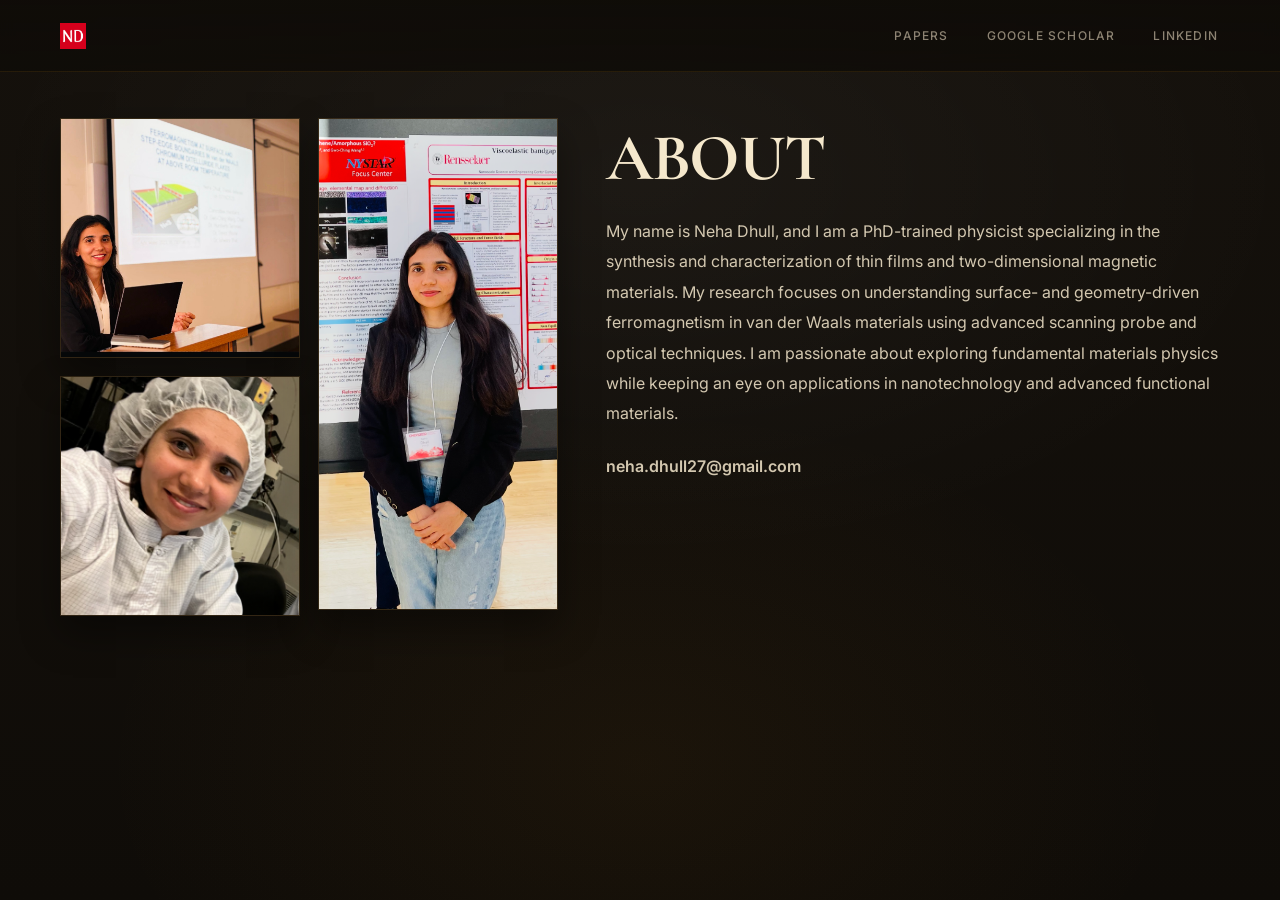
<file: index.html>
<!doctype html>
<html lang="en">
<head>
  <meta charset="utf-8"/>
  <meta name="viewport" content="width=device-width,initial-scale=1"/>
  <title>Neha Dhull</title>
  <link rel="icon" type="image/png" href="./assets/ndfavicon.ico">
  <link rel="stylesheet" href="./assets/style.css"/>
</head>

<body data-page="about">
  <header class="nav">
    <div class="nav-inner">
      <a class="brand" href="index.html">
        <div class="brand-mark" aria-hidden="true">
          <img class="brand-icon" src="./assets/ndfavicon.ico" alt="" />
        </div>
      </a>

      <nav class="nav-links">
        <a class="nav-link" data-nav="years" href="papers.html">PAPERS</a>
        <a class="nav-link" data-nav="years" href="https://scholar.google.com/citations?user=_oXUSeQAAAAJ&hl=en">GOOGLE SCHOLAR</a>
        <a class="nav-link" data-nav="years" href="https://www.linkedin.com/in/neha-dhull-234360178/">LINKEDIN</a>
      </nav>
    </div>
  </header>

  <main class="container">
  <div class="about-split">
    <div class="about-photos">
      <div class="photo-stack">
        <div class="about-photo">
          <img src="./assets/images/panelists/neha-2.png" alt="Neha Dhull 1" loading="lazy">
        </div>
        <div class="about-photo">
          <img src="./assets/images/panelists/neha-4.png" alt="Neha Dhull 2" loading="lazy">
        </div>
      </div>

      <div class="about-photo tall">
        <img src="./assets/images/panelists/neha-3.png" alt="Neha Dhull 3" loading="lazy">
      </div>
    </div>


    <div class="about-bio">
      <h1 class="h-serif about-title">ABOUT</h1>

      <p>
        My name is Neha Dhull, and I am a PhD-trained physicist specializing in the synthesis and characterization of thin films and two-dimensional magnetic materials. My research focuses on understanding surface- and geometry-driven ferromagnetism in van der Waals materials using advanced scanning probe and optical techniques. I am passionate about exploring fundamental materials physics while keeping an eye on applications in nanotechnology and advanced functional materials.
      </p>

      <p>
      </p>

      <p>
      </p>

      <p class="about-email">neha.dhull27@gmail.com</p>
    </div>
  </div>
</main>


  <script src="./assets/app.js"></script>
</body>
</html>
</file>
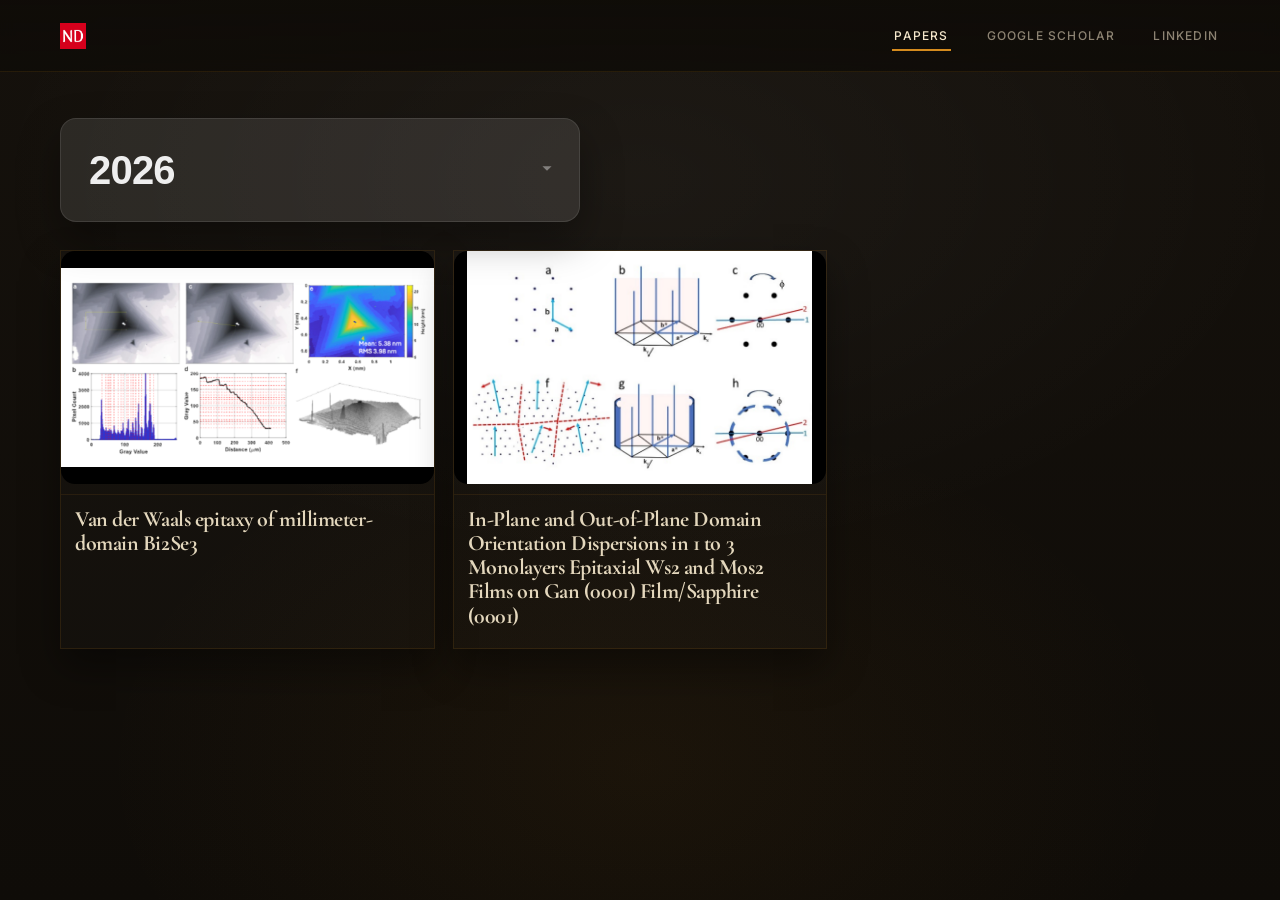
<file: papers.html>
<!doctype html>
<html lang="en">
<head>
  <meta charset="utf-8"/>
  <meta name="viewport" content="width=device-width,initial-scale=1"/>
  <title>Neha Dhull - Papers</title>
  <link rel="icon" type="image/png" href="./assets/ndfavicon.ico">
  <link rel="stylesheet" href="./assets/style.css"/>
</head>

<body data-page="years">
  <header class="nav">
    <div class="nav-inner">
      <a class="brand" href="index.html">
        <div class="brand-mark" aria-hidden="true">
          <img class="brand-icon" src="./assets/ndfavicon.ico" alt="" />
        </div>
      </a>

      <nav class="nav-links">
        <a class="nav-link" data-nav="papers" href="papers.html">PAPERS</a>
        <a class="nav-link" data-nav="years" href="https://scholar.google.com/citations?user=_oXUSeQAAAAJ&hl=en">GOOGLE SCHOLAR</a>
        <a class="nav-link" data-nav="years" href="https://www.linkedin.com/in/neha-dhull-234360178/">LINKEDIN</a>
      </nav>
    </div>
  </header>

  <main class="container">
    <div class="filters">
      <div class="filter-wrap year">
        <select id="year-select" class="filter-select" aria-label="Select year"></select>
        <div class="filter-caret" aria-hidden="true">
          <svg viewBox="0 0 24 24"><path d="M7 10l5 5 5-5"/></svg>
        </div>
      </div>

    </div>

    <div id="movies-grid" class="poster-grid"></div>
  </main>


  <script src="./assets/app.js"></script>
</body>
</html>
</file>
<file: assets/style.css>
/* Fonts */
@import url('https://fonts.googleapis.com/css2?family=Cormorant+Garamond:ital,wght@0,500;0,600;0,700;1,600&family=Inter:wght@400;500;600&display=swap');

:root{
  --bg0: #0f0c08;
  --bg1: #15110c;
  --bg2: #1b160f;
  --text: #f5e8cc;
  --text2: #e8dcc2;
  --muted: #8c8272;
  --muted2: #6f6658;
  --accent: #d58b1e;
  --accent2:#b87413;
  --border: #2a241b;
  --border2:#3a3126;
  --shadow: rgba(0,0,0,.55);
  --card: rgba(255,255,255,0.02);
  --card2: rgba(255,255,255,0.03);
  --radius: 14px;
}

* { box-sizing:border-box; }

html,body { height:100%; }

body{
  margin:0;
  background:
    radial-gradient(1200px 700px at 50% 20%, rgba(255,255,255,0.04), transparent 55%),
    radial-gradient(900px 600px at 50% 85%, rgba(213,139,30,0.06), transparent 60%),
    linear-gradient(180deg, var(--bg1), var(--bg0));
  color: var(--text);
  font-family: Inter, system-ui, -apple-system, Segoe UI, Roboto, Arial, sans-serif;
}

a{ color:inherit; text-decoration:none; }

.container{
  width: min(1200px, calc(100% - 120px));
  margin: 0 auto;
  padding: 46px 0 90px;
}

@media (max-width: 900px){
  .container{ width: min(960px, calc(100% - 40px)); }
}

/* NAV */
.nav{
  position: sticky;
  top: 0;
  z-index: 20;
  background: linear-gradient(180deg, rgba(15,12,8,0.95), rgba(15,12,8,0.86));
  backdrop-filter: blur(8px);
  border-bottom: 1px solid rgba(213,139,30,0.12);
}

.nav-inner{
  width: min(1200px, calc(100% - 120px));
  margin: 0 auto;
  padding: 18px 0;
  display:flex;
  align-items:center;
  justify-content:space-between;
  gap: 28px;
}

@media (max-width: 900px){
  .nav-inner{ width: min(960px, calc(100% - 40px)); }
}

.brand{
  display:flex;
  align-items:center;
  gap: 14px;
  min-width: 260px;
}

.brand-mark{
  width: 26px;
  height: 26px;
  display:grid;
  place-items:center;
  color: var(--accent);
}

.brand-title{
  font-family: "Cormorant Garamond", serif;
  font-weight: 600;
  letter-spacing: 0.01em;
  font-size: 24px;
  color: var(--text);
}

.nav-links{
  display:flex;
  align-items:center;
  gap: 34px;
}

.nav-link{
  position:relative;
  color: rgba(245,232,204,0.55);
  font-weight: 500;
  letter-spacing: 0.10em;
  text-transform: uppercase;
  font-size: 12px;
  padding: 10px 2px;
}

.nav-link:hover{ color: rgba(245,232,204,0.85); }

.nav-link.active{
  color: var(--text);
}

.nav-link.active::after{
  content:"";
  position:absolute;
  left:0;
  right:0;
  bottom: 2px;
  height: 2px;
  background: var(--accent);
}

/* TYPO */
.h-serif{
  font-family: "Cormorant Garamond", serif;
  color: var(--text);
  letter-spacing: -0.02em;
}

.hero{
  min-height: 610px;
  display:grid;
  place-items:center;
  text-align:center;
  padding: 32px 0 40px;
}

.stars{
  display:flex;
  justify-content:center;
  gap: 10px;
  margin-bottom: 18px;
}

.star{
  width: 18px;
  height: 18px;
  color: var(--accent);
}

.hero h1{
  margin:0;
  font-size: clamp(46px, 6vw, 92px);
  line-height: 0.95;
  font-weight: 700;
}

.hero .gold-italic{
  color: var(--accent);
  font-style: italic;
  font-weight: 600;
}

.hero p{
  margin: 20px auto 0;
  max-width: 72ch;
  color: rgba(245,232,204,0.45);
  font-size: 18px;
  line-height: 1.7;
}

.hero-actions{
  display:flex;
  justify-content:center;
  gap: 18px;
  margin-top: 44px;
  flex-wrap: wrap;
}

/* Buttons */
.btn{
  display:inline-flex;
  align-items:center;
  justify-content:center;
  gap: 10px;
  padding: 18px 28px;
  min-width: 240px;
  border-radius: 0;
  font-weight: 600;
  font-size: 20px;
  border: 1px solid rgba(255,255,255,0.18);
  background: transparent;
  color: rgba(245,232,204,0.72);
  box-shadow: 0 12px 28px rgba(0,0,0,0.35);
}

.btn:hover{
  border-color: rgba(255,255,255,0.28);
  color: rgba(245,232,204,0.90);
}

.btn-primary{
  background: var(--accent);
  color: #13100c;
  border-color: rgba(213,139,30,0.65);
}

.btn-primary:hover{
  background: var(--accent2);
}

.btn .arrow{
  font-size: 24px;
  line-height: 0;
  transform: translateY(-1px);
  opacity: 0.9;
}

/* Footer line (EST. 2024) */
.est{
  margin-top: 70px;
  display:flex;
  align-items:center;
  justify-content:center;
  gap: 18px;
  color: rgba(245,232,204,0.35);
  letter-spacing: 0.18em;
  text-transform: uppercase;
  font-size: 12px;
}

.est::before,
.est::after{
  content:"";
  width: 120px;
  height: 1px;
  background: rgba(213,139,30,0.22);
}

@media (max-width: 520px){
  .est::before,.est::after{ width: 70px; }
}

/* Years page */
.year-header{
  display:flex;
  align-items:flex-start;
  justify-content:space-between;
  gap: 28px;
  margin-bottom: 26px;
}

.year-select-wrap{
  width: 270px;
}

.year-select{
  width: 100%;
  appearance: none;
  background:
    linear-gradient(180deg, rgba(255,255,255,0.04), rgba(255,255,255,0.02));
  border: 1px solid rgba(255,255,255,0.14);
  color: var(--text);
  padding: 22px 54px 18px 24px;
  font-family: "Cormorant Garamond", serif;
  font-weight: 700;
  font-size: 60px;
  letter-spacing: 0.02em;
  outline: none;
}

.year-select-wrap{
  position: relative;
}

.year-caret{
  position:absolute;
  right: 18px;
  top: 50%;
  transform: translateY(-45%);
  color: var(--accent);
  font-size: 20px;
  pointer-events: none;
}

.year-sub{
  margin-top: 14px;
  color: rgba(245,232,204,0.35);
  font-style: italic;
  font-size: 14px;
}

.poster-grid{
  margin-top: 22px;
  display:grid;
  grid-template-columns: repeat(4, minmax(0, 1fr));
  gap: 22px;
}

@media (max-width: 1100px){ .poster-grid{ grid-template-columns: repeat(3, minmax(0,1fr)); } }
@media (max-width: 800px){ .poster-grid{ grid-template-columns: repeat(2, minmax(0,1fr)); } }
@media (max-width: 520px){ .poster-grid{ grid-template-columns: repeat(1, minmax(0,1fr)); } }

.poster-tile{
  border: 1px solid rgba(213,139,30,0.12);
  background: rgba(255,255,255,0.015);
  box-shadow: 0 18px 36px rgba(0,0,0,0.40);
  overflow:hidden;
}

.poster{
  width: 100%;
  aspect-ratio: 2 / 3;
  background: rgba(255,255,255,0.02);
  display:block;
}

.poster img{
  width:100%;
  height:100%;
  object-fit: cover;
  display:block;
}

/* Panelists */
.page-title{
  text-align:center;
  margin: 34px 0 30px;
}

.page-title h1{
  margin: 0;
  font-size: 66px;
  font-weight: 700;
}

.page-title p{
  margin: 16px auto 0;
  max-width: 78ch;
  color: rgba(245,232,204,0.35);
  font-size: 16px;
  line-height: 1.8;
}

.panelist-list{
  display:grid;
  gap: 30px;
  margin-top: 36px;
}

.panelist-card{
  display:grid;
  grid-template-columns: 560px 1fr;
  gap: 0;
  border: 1px solid rgba(213,139,30,0.12);
  background: rgba(255,255,255,0.01);
  box-shadow: 0 18px 36px rgba(0,0,0,0.40);
}

@media (max-width: 1100px){
  .panelist-card{ grid-template-columns: 1fr; }
}

.panelist-photo{
  background: rgba(255,255,255,0.02);
  border-right: 1px solid rgba(213,139,30,0.10);
  min-height: 360px;
}

@media (max-width: 1100px){
  .panelist-photo{ border-right: none; border-bottom: 1px solid rgba(213,139,30,0.10); }
}

.panelist-photo img{
  width:100%;
  height:100%;
  object-fit: cover;
  display:block;
}

.panelist-body{
  padding: 48px 46px;
}

.panelist-name{
  font-family: "Cormorant Garamond", serif;
  font-size: 58px;
  font-weight: 700;
  margin: 0;
}

.panelist-quote{
  margin: 14px 0 0;
  color: var(--accent);
  font-style: italic;
  font-size: 18px;
  line-height: 1.6;
}

.panelist-bio{
  margin: 22px 0 0;
  color: rgba(245,232,204,0.35);
  line-height: 1.9;
  font-size: 16px;
}

.panelist-footer{
  margin-top: 30px;
  display:flex;
  align-items:center;
  gap: 22px;
  color: rgba(245,232,204,0.35);
  font-size: 14px;
}

.panelist-footer a{
  color: var(--accent);
  letter-spacing: 0.06em;
  text-transform: uppercase;
  font-size: 13px;
  font-weight: 600;
}

.panelist-footer a:hover{
  color: #f0b04c;
}

.panelist-footer .arrow{
  margin-left: 10px;
  font-size: 16px;
  transform: translateY(1px);
}

/* Movie page minimal (keep consistent dark theme) */
.movie-layout{
  display:grid;
  grid-template-columns: 420px 1fr;
  gap: 28px;
  align-items:start;
}

@media (max-width: 950px){
  .movie-layout{ grid-template-columns: 1fr; }
}

.card{
  border: 1px solid rgba(213,139,30,0.12);
  background: rgba(255,255,255,0.01);
  box-shadow: 0 18px 36px rgba(0,0,0,0.40);
}

.card-pad{ padding: 26px; }

.badge{
  display:inline-flex;
  align-items:center;
  justify-content:center;
  padding: 8px 12px;
  border: 1px solid rgba(213,139,30,0.20);
  color: rgba(245,232,204,0.70);
  font-size: 13px;
  letter-spacing: 0.08em;
  text-transform: uppercase;
}

.badge-strong{
  background: rgba(213,139,30,0.14);
  color: var(--accent);
  border-color: rgba(213,139,30,0.35);
}

.hr{
  height: 1px;
  background: rgba(213,139,30,0.14);
  margin: 22px 0;
}

.small-muted{
  color: rgba(245,232,204,0.35);
  font-size: 14px;
  line-height: 1.9;
}

.review-card{
  padding: 22px 26px;
  display:flex;
  flex-direction:column;
  gap: 10px;
}

.review-top{
  display:flex;
  justify-content:space-between;
  align-items:baseline;
  gap: 16px;
  flex-wrap: wrap;
}

.review-name{
  font-family: "Cormorant Garamond", serif;
  font-size: 26px;
  font-weight: 700;
}

.review-text{
  color: rgba(245,232,204,0.35);
  line-height: 1.9;
  font-size: 15px;
}

/* Utility */
.hidden{ display:none !important; }

/* --- YEARS FILTERS (dropdowns like screenshot) --- */

.filters {
  display: flex;
  gap: 22px;
  align-items: flex-start;
  margin-bottom: 28px;
  flex-wrap: wrap;
}

.filter-wrap {
  position: relative;
  width: 520px;
  max-width: 100%;
}

.filter-select {
  width: 100%;
  appearance: none;
  border: 1px solid rgba(255,255,255,0.10);
  background: rgba(255,255,255,0.10);
  color: rgba(255,255,255,0.92);
  padding: 22px 64px 22px 28px;
  border-radius: 16px;
  font-weight: 800;
  font-size: 54px;
  letter-spacing: -0.02em;
  outline: none;
  box-shadow: 0 18px 40px rgba(0,0,0,0.35);
  transition: background 120ms ease, border-color 120ms ease, transform 120ms ease;
}

.filter-select:hover {
  background: rgba(255,255,255,0.14);
  border-color: rgba(255,255,255,0.16);
}

.filter-select:focus-visible {
  border-color: rgba(213,139,30,0.55);
  box-shadow: 0 0 0 3px rgba(213,139,30,0.18), 0 18px 40px rgba(0,0,0,0.35);
}

.filter-caret {
  position: absolute;
  right: 22px;
  top: 50%;
  transform: translateY(-50%);
  pointer-events: none;
  opacity: 0.55;
}

.filter-caret svg {
  width: 22px;
  height: 22px;
  fill: rgba(255,255,255,0.70);
}

/* Award dropdown is same shape but slightly smaller type */
.filter-wrap.award .filter-select {
  font-size: 46px;
}

/* Smaller screens */
@media (max-width: 900px) {
  .filter-wrap { width: 100%; }
  .filter-select { font-size: 42px; padding: 18px 58px 18px 22px; }
  .filter-wrap.award .filter-select { font-size: 36px; }
}

/* --- POSTER GRID: 4 per row on desktop, 1086x1609 aspect --- */

.poster-grid {
  margin-top: 18px;
  display: grid;
  grid-template-columns: repeat(4, minmax(0, 1fr));
  gap: 22px;
}

@media (max-width: 1100px) { .poster-grid { grid-template-columns: repeat(3, minmax(0, 1fr)); } }
@media (max-width: 820px)  { .poster-grid { grid-template-columns: repeat(2, minmax(0, 1fr)); } }
@media (max-width: 520px)  { .poster-grid { grid-template-columns: repeat(1, minmax(0, 1fr)); } }

.poster-tile {
  border: 1px solid rgba(213,139,30,0.12);
  background: rgba(255,255,255,0.01);
  box-shadow: 0 18px 36px rgba(0,0,0,0.40);
  overflow: hidden;
  transition: border-color 140ms ease, background 140ms ease, transform 140ms ease;
}

.poster-tile:hover {
  border-color: rgba(213,139,30,0.22);
  background: rgba(255,255,255,0.018);
  transform: translateY(-1px);
}

.poster {
  width: 100%;
  aspect-ratio: 1086 / 1609;
  background: rgba(255,255,255,0.02);
  display: block;
}

.poster img {
  width: 100%;
  height: 100%;
  object-fit: cover;
  display: block;
}

/* nomination labels under poster */
.poster-meta {
  padding: 12px 14px 14px;
  border-top: 1px solid rgba(213,139,30,0.10);
}

.poster-title {
  font-family: "Cormorant Garamond", serif;
  font-size: 22px;
  font-weight: 700;
  margin: 0 0 6px 0;
  color: rgba(245,232,204,0.92);
}

.nom-list {
  margin: 0;
  color: rgba(245,232,204,0.40);
  font-size: 13px;
  line-height: 1.6;
}

.nom-chip {
  display: inline;
  color: rgba(245,232,204,0.40);
}

.nom-chip.active {
  color: var(--accent);
  font-weight: 600;
}

/* --- YEARS FILTERS (dropdowns like screenshot) --- */

.filters {
  display: flex;
  gap: 22px;
  align-items: flex-start;
  margin-bottom: 28px;
  flex-wrap: wrap;
}

.filter-wrap {
  position: relative;
  width: 520px;        /* same width for both */
  max-width: 100%;
}

.filter-select {
  width: 100%;
  height: 104px;       /* forces same height */
  appearance: none;
  border: 1px solid rgba(255,255,255,0.10);
  background: rgba(255,255,255,0.10);
  color: rgba(255,255,255,0.92);

  padding: 18px 64px 18px 28px;
  border-radius: 16px;

  font-weight: 800;
  font-size: 52px;     /* base tile size */
  letter-spacing: -0.02em;
  line-height: 1;

  outline: none;
  box-shadow: 0 18px 40px rgba(0,0,0,0.35);
  transition: background 120ms ease, border-color 120ms ease, transform 120ms ease;
}

.filter-select:hover {
  background: rgba(255,255,255,0.14);
  border-color: rgba(255,255,255,0.16);
}

.filter-select:focus-visible {
  border-color: rgba(213,139,30,0.55);
  box-shadow: 0 0 0 3px rgba(213,139,30,0.18), 0 18px 40px rgba(0,0,0,0.35);
}

.filter-caret {
  position: absolute;
  right: 22px;
  top: 52px; /* half of height-ish */
  transform: translateY(-50%);
  pointer-events: none;
  opacity: 0.55;
}

.filter-caret svg {
  width: 22px;
  height: 22px;
  fill: rgba(255,255,255,0.70);
}

/* Make dropdown list items readable and smaller */
.filter-select option {
  font-size: 18px;
  font-weight: 600;
  color: #111;
}

/*
  Trick: First option is the big “display” style.
  Everything else will appear smaller in the dropdown list anyway,
  but this also helps the selected text feel “less huge” once changed.
*/
.filter-select.is-compact {
  font-size: 40px;     /* selected state smaller */
  font-weight: 800;
}

/* Small screens */
@media (max-width: 900px) {
  .filter-wrap { width: 100%; }
  .filter-select { height: 90px; font-size: 42px; padding: 16px 58px 16px 22px; }
  .filter-select.is-compact { font-size: 34px; }
  .filter-caret { top: 45px; }
}

.filter-wrap .filter-select.is-compact {
  font-size: 40px !important;
  font-weight: 800;
}

/* --- MOVIE PAGE: compact layout --- */

.movie-page {
  margin-top: 18px;
}

.movie-shell {
  display: grid;
  grid-template-columns: 340px 1fr;
  gap: 26px;
  align-items: start;
}

@media (max-width: 980px) {
  .movie-shell { grid-template-columns: 1fr; }
}

.movie-left {
  position: sticky;
  top: 92px;
}

@media (max-width: 980px) {
  .movie-left { position: static; }
}

.movie-title {
  font-family: "Cormorant Garamond", serif;
  font-size: 40px;
  font-weight: 700;
  margin: 0 0 8px 0;
  line-height: 1.05;
}

.movie-sub {
  color: rgba(245,232,204,0.38);
  font-size: 14px;
  line-height: 1.7;
  margin: 0 0 14px 0;
}

.movie-sub .score {
  color: var(--accent);
  font-weight: 700;
}

.movie-poster {
  border: 1px solid rgba(213,139,30,0.12);
  background: rgba(255,255,255,0.01);
  box-shadow: 0 18px 36px rgba(0,0,0,0.40);
  overflow: hidden;
}

.movie-poster .poster {
  aspect-ratio: 1086 / 1609;
}

.movie-reviews {
  display: grid;
  gap: 16px;
}

.review-row {
  border: 1px solid rgba(213,139,30,0.12);
  background: rgba(255,255,255,0.01);
  box-shadow: 0 16px 30px rgba(0,0,0,0.35);
  padding: 18px 20px;
}

.review-head {
  display: flex;
  justify-content: space-between;
  align-items: baseline;
  gap: 14px;
  margin-bottom: 8px;
}

.review-panelist {
  font-family: "Cormorant Garamond", serif;
  font-size: 28px;
  font-weight: 700;
  margin: 0;
}

.review-score {
  color: var(--accent);
  font-weight: 800;
  letter-spacing: 0.02em;
  font-size: 16px;
}

.review-text {
  margin: 0;
  color: rgba(245,232,204,0.38);
  line-height: 1.9;
  font-size: 15px;
}

/* --- PANELISTS: lock image height to text card --- */

.panelist-card {
  display: grid;
  grid-template-columns: 420px 1fr; /* fixed image width */
  align-items: stretch;             /* force equal height */
}

@media (max-width: 1100px) {
  .panelist-card {
    grid-template-columns: 1fr;
  }
}

/* Image column */
.panelist-photo {
  position: relative;
  overflow: hidden;                 /* crop overflow */
  background: rgba(255,255,255,0.02);
  border-right: 1px solid rgba(213,139,30,0.10);
}

/* Match height of text column automatically */
.panelist-photo img {
  width: 100%;
  height: 100%;
  object-fit: cover;                /* crop instead of stretch */
  display: block;
}

/* Text column */
.panelist-body {
  padding: 48px 46px;
  display: flex;
  flex-direction: column;
}

/* Ensure text block defines height */
.panelist-name {
  margin-top: 0;
}

@media (max-width: 1100px) {
  .panelist-photo {
    border-right: none;
    border-bottom: 1px solid rgba(213,139,30,0.10);
    min-height: 320px;               /* reasonable mobile crop */
  }
}

/* Force every panelist image area to the same size */
.panelist-card{
  grid-template-columns: 420px 1fr; /* fixed image width */
  align-items: stretch;
}

/* Fixed image height for all cards */
.panelist-photo{
  height: 390px;        /* <-- change this number to whatever you want */
  overflow: hidden;
}

/* Crop image to the fixed box */
.panelist-photo img{
  width: 100%;
  height: 100%;
  object-fit: cover;    /* crop */
  object-position: center;
  display: block;
}

/* Mobile: still consistent, just smaller */
@media (max-width: 1100px){
  .panelist-card{ grid-template-columns: 1fr; }
  .panelist-photo{ height: 320px; } /* <-- mobile height */
}

/* Small back link (e.g. "Back to All Years") */
.small-link{
  font-size: 13px;
  letter-spacing: 0.12em;
  text-transform: uppercase;
  color: rgba(245,232,204,0.45);
  transition: color 120ms ease, transform 120ms ease;
}

.small-link:hover{
  color: var(--accent);
  transform: translateX(-2px);
}

/* --- PANELIST PAGE (single panelist) --- */

.avatar {
  flex: 0 0 110px;
  width: 110px;
  height: 110px;
  border: 1px solid rgba(213,139,30,0.12);
  background: rgba(255,255,255,0.02);
  overflow: hidden;
  box-shadow: 0 16px 30px rgba(0,0,0,0.35);
}

.avatar img{
  width: 100%;
  height: 100%;
  object-fit: cover;
  display: block;
}

.panelist-review {
  border: 1px solid rgba(213,139,30,0.12);
  background: rgba(255,255,255,0.01);
  box-shadow: 0 16px 30px rgba(0,0,0,0.35);
  padding: 18px 20px;
  transition: border-color 140ms ease, background 140ms ease, transform 140ms ease;
}

.panelist-review:hover {
  border-color: rgba(213,139,30,0.22);
  background: rgba(255,255,255,0.018);
  transform: translateY(-1px);
}

.panelist-review-top {
  display: flex;
  justify-content: space-between;
  align-items: baseline;
  gap: 14px;
  margin-bottom: 8px;
}

.panelist-review-movie {
  font-family: "Cormorant Garamond", serif;
  font-size: 26px;
  font-weight: 700;
  margin: 0;
}

.panelist-review-score {
  color: var(--accent);
  font-weight: 800;
  letter-spacing: 0.02em;
  font-size: 16px;
}

.panelist-review-text {
  margin: 0;
  color: rgba(245,232,204,0.38);
  line-height: 1.9;
  font-size: 15px;
}

.inline-link {
  color: inherit;
  text-decoration: none;
  transition: color 120ms ease;
}

.inline-link:hover {
  color: var(--accent); /* same orange as rest of site */
}

/* Mobile nav layout */
@media (max-width: 720px) {
  .nav-inner {
    flex-direction: column;
    align-items: center;
    gap: 14px;
    padding-top: 14px;
    padding-bottom: 14px;
  }

  .brand {
    justify-content: center;
  }

  .brand-title {
    text-align: center;
  }

  .nav-links {
    width: 100%;
    display: flex;
    justify-content: center;
    flex-wrap: wrap;
    gap: 10px 14px;
    padding: 0 12px;
  }

  .nav-link {
    text-align: center;
  }
}

/* Years page: 2 posters per row on mobile */
@media (max-width: 720px) {
  .poster-grid {
    display: grid;
    grid-template-columns: repeat(2, minmax(0, 1fr));
    gap: 12px;
  }

  .poster-grid .poster-tile {
    width: 100%;
  }

  .poster-grid .poster {
    width: 100%;
  }
}

/* Panelists page: small-phone centering (do NOT affect photo sizing) */
@media (max-width: 430px) {
  body[data-page="panelists"] .container {
    padding-left: 14px;
    padding-right: 14px;
  }

  body[data-page="panelists"] .panelist-list {
    display: grid;
    justify-items: center; /* centers the cards */
  }

  body[data-page="panelists"] .panelist-card {
    width: 100%;           /* fill the container minus padding */
    box-sizing: border-box; /* keep borders inside width */
  }
}

/* Small-phone fix: equal gutters + centered cards, WITHOUT changing image sizing */
@media (max-width: 430px) {
  body[data-page="panelists"] .container {
    padding-left: 16px !important;
    padding-right: 16px !important;
  }

  body[data-page="panelists"] .panelist-list {
    margin-left: auto;
    margin-right: auto;
  }

  body[data-page="panelists"] .panelist-card {
    width: 100% !important;          /* respect container padding */
    margin-left: auto !important;
    margin-right: auto !important;
    box-sizing: border-box !important;
    border: 1px solid rgba(213,139,30,0.12) !important; /* ensure right border exists */
    overflow: hidden;                 /* keep inner content from visually “breaking” border */
  }
}

/* Small-phone: prevent panelist text from spilling off-screen */
@media (max-width: 430px) {
  body[data-page="panelists"] .panelist-body,
  body[data-page="panelists"] .panelist-body * {
    max-width: 100%;
    overflow-wrap: anywhere;   /* breaks long words/names */
    word-break: break-word;
  }

  /* Slightly smaller typography on tiny phones */
  body[data-page="panelists"] .panelist-body {
    padding: 22px 18px !important;  /* a bit tighter so text has room */
  }

  body[data-page="panelists"] .panelist-name {
    font-size: 26px !important;     /* was larger */
    line-height: 1.05 !important;
  }

  body[data-page="panelists"] .panelist-body .mini,
  body[data-page="panelists"] .panelist-bio {
    font-size: 13px !important;
    line-height: 1.75 !important;
  }
}

/* Poster grid: 3 per row on desktop */
.poster-grid {
  display: grid;
  grid-template-columns: repeat(3, minmax(0, 1fr));
  gap: 18px;
}

/* Wide/short tiles */
.poster-tile .poster {
  width: 100%;
  aspect-ratio: 16 / 10;   /* tweak: try 16/9 or 3/2 */
  background: #000;        /* letterbox color */
  border-radius: 14px;
  overflow: hidden;
}

/* Keep image fully visible, letterboxed */
.poster-tile .poster img {
  width: 100%;
  height: 100%;
  object-fit: contain;     /* shows full image, adds bars */
  display: block;
}

@media (max-width: 720px) {
  .poster-grid { grid-template-columns: repeat(2, minmax(0, 1fr)); }
}
@media (max-width: 420px) {
  .poster-grid { grid-template-columns: 1fr; }
}

.poster-meta { margin-top: 10px; }
.poster-title {
  font-weight: 900;
  letter-spacing: -0.02em;
  line-height: 1.1;
}
.poster-cats {
  margin-top: 6px;
  opacity: 0.75;
  font-size: 13px;
  line-height: 1.4;
}

.brand-icon{
  width:26px;
  height:26px;
  display:block;
  object-fit:contain;
}

/* --- INDEX / ABOUT SPLIT (4 photos left, bio right) --- */
.about-split{
  display: grid;
  grid-template-columns: 520px 1fr;
  gap: 36px;
  align-items: start;
}

.about-photos{
  display: grid;
  grid-template-columns: repeat(2, minmax(0, 1fr));
  gap: 22px;
}

.about-photo{
  border: 1px solid rgba(213,139,30,0.12);
  background: rgba(255,255,255,0.02);
  box-shadow: 0 18px 36px rgba(0,0,0,0.40);
  overflow: hidden;
  aspect-ratio: 1 / 1;
}

.about-photo img{
  width: 100%;
  height: 100%;
  object-fit: cover;
  display: block;
}

.about-title{
  margin: 0 0 18px 0;
  font-size: 66px;
  font-weight: 700;
}

.about-bio p{
  margin: 0 0 22px 0;
  color: rgba(245,232,204,0.85);
  line-height: 1.9;
  font-size: 16px;
}

.about-email{
  margin-top: 28px;
  color: rgba(245,232,204,0.95);
  font-weight: 600;
}

/* Responsive */
@media (max-width: 980px){
  .about-split{
    grid-template-columns: 1fr;
  }
  .about-title{
    font-size: 56px;
  }
}

@media (max-width: 560px){
  .about-photos{
    grid-template-columns: 1fr;
  }
  .about-title{
    font-size: 46px;
  }
}

/* --- MOBILE: bio first, photos below in 2x2 --- */
@media (max-width: 900px){
  .about-split{
    display: flex;
    flex-direction: column;
  }

  /* Bio first */
  .about-bio{
    order: 1;
  }

  /* Photos second */
  .about-photos{
    order: 2;
    margin-top: 28px;

    display: grid;
    grid-template-columns: repeat(2, 1fr);
    gap: 16px;
  }

  /* Keep photos square */
  .about-photo{
    aspect-ratio: 1 / 1;
  }
}

/* --- ABOUT PAGE: 3-photo asymmetric layout --- */

.about-split{
  display: grid;
  grid-template-columns: auto 1fr;
  gap: 48px;
  align-items: start;
}

/* Photos block */
.about-photos{
  display: grid;
  grid-template-columns: auto auto;
  gap: 18px;
}

/* Left column stack */
.photo-stack{
  display: grid;
  grid-template-rows: 1fr 1fr;
  gap: 18px;
}

/* Base photo style */
.about-photo{
  width: 240px;               /* controls ALL photo widths */
  aspect-ratio: 1 / 1;
  overflow: hidden;
  background: rgba(255,255,255,0.04);
}

.about-photo img{
  width: 100%;
  height: 100%;
  object-fit: cover;
  display: block;
}

/* Tall photo = double height */
.about-photo.tall{
  aspect-ratio: 1 / 2.05;     /* visually matches two stacked squares */
}

/* Photo 4: move image up slightly */
.about-photos .photo-stack .about-photo:nth-child(2) img {
  object-position: center 0%;
}

/* Photo 3 (tall): move image slightly right */
.about-photos .about-photo.tall img {
  object-position: 75% center;
}
</file>
